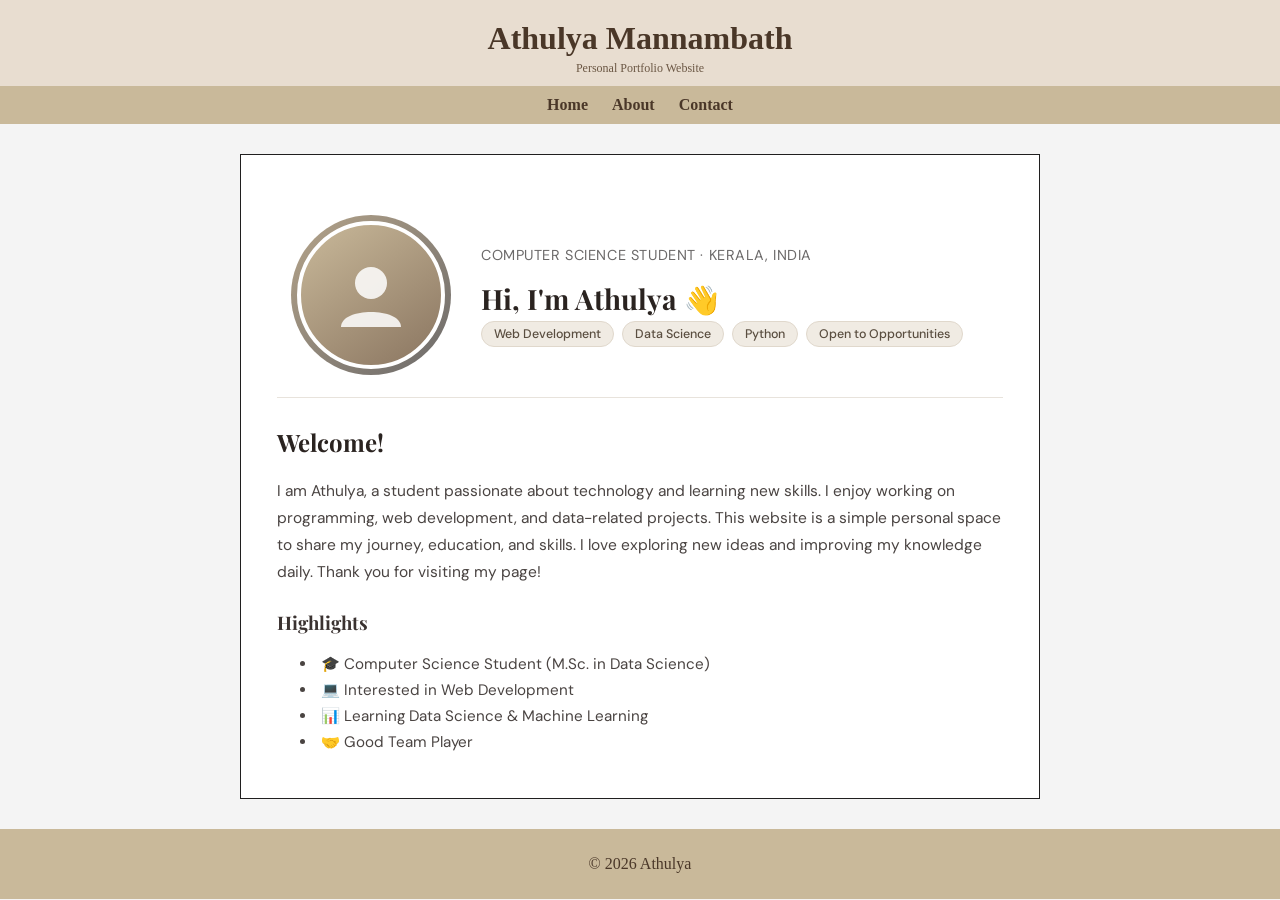
<file: index.html>
<!DOCTYPE html>
<html>
<head>
    <title>Athulya Mannambath</title>
    <link rel="stylesheet" href="style.css">
    <link href="https://fonts.googleapis.com/css2?family=Playfair+Display:wght@400;700&family=DM+Sans:wght@300;400;500&display=swap" rel="stylesheet">
    <style>
        /* ── Header: centered + original grey background ── */
        header {
            text-align: center;
            background-color: #e8ddd0;
            padding: 20px 15px 0;
        }

        header h1 {
            margin: 0 0 4px;
            text-align: center;
            color: #4a3728;
        }

        .subtitle {
            left: 0 !important;
            position: static !important;
            margin: 0 0 10px;
            text-align: center;
            display: block;
            color: #6b5744;
            font-size: 12px;
        }

        nav {
            text-align: center;
            background-color: #c9b99a;
            padding: 10px 0;
            margin: 0 -15px;
        }

        /* ── Content box aligned with margins ── */
        .container {
            max-width: 800px;
            background: white;
            margin: 30px auto;
            padding: 30px 36px;
            border: 1px solid #201f1f;
            box-sizing: border-box;
        }

        /* ── Profile Hero Section ── */
        .hero {
            display: flex;
            align-items: center;
            gap: 36px;
            padding: 36px 20px 28px;
            border-bottom: 1px solid #e8e3dc;
            margin-bottom: 28px;
        }

        .profile-pic-wrap {
            flex-shrink: 0;
            position: relative;
        }

        .profile-pic-wrap::before {
            content: '';
            position: absolute;
            inset: -6px;
            border-radius: 50%;
            background: linear-gradient(135deg, #b5a48a 0%, #6b6969 100%);
            z-index: 0;
        }

        .profile-pic {
            width: 140px;
            height: 140px;
            border-radius: 50%;
            object-fit: cover;
            display: block;
            position: relative;
            z-index: 1;
            border: 4px solid #fff;
            background: #ddd;
        }

        .profile-pic-placeholder {
            width: 140px;
            height: 140px;
            border-radius: 50%;
            display: flex;
            align-items: center;
            justify-content: center;
            background: linear-gradient(145deg, #c9b99a, #8a7560);
            position: relative;
            z-index: 1;
            border: 4px solid #fff;
            overflow: hidden;
        }

        .profile-pic-placeholder svg {
            width: 80px;
            height: 80px;
            fill: rgba(255,255,255,0.85);
        }

        .hero-text h2 {
            font-family: 'Playfair Display', Georgia, serif;
            font-size: 1.75rem;
            margin: 0 0 6px;
            color: #2a2320;
            line-height: 1.2;
        }

        .hero-text .tagline {
            font-family: 'DM Sans', Verdana, sans-serif;
            font-size: 0.9rem;
            color: #6b6969;
            font-weight: 400;
            margin: 0 0 14px;
            letter-spacing: 0.04em;
            text-transform: uppercase;
        }

        .hero-tags {
            display: flex;
            flex-wrap: wrap;
            gap: 8px;
        }

        .hero-tags span {
            background: #f0ebe3;
            color: #5a4e40;
            font-family: 'DM Sans', Verdana, sans-serif;
            font-size: 0.78rem;
            padding: 4px 12px;
            border-radius: 20px;
            font-weight: 500;
            border: 1px solid #e0d8cc;
        }

        .container h2:first-of-type {
            font-family: 'Playfair Display', Georgia, serif;
            color: #2a2320;
        }

        .container p {
            font-family: 'DM Sans', Verdana, sans-serif;
            line-height: 1.75;
            color: #4a4442;
            font-size: 0.97rem;
        }

        .container h3 {
            font-family: 'Playfair Display', Georgia, serif;
            color: #3a3230;
            margin-top: 24px;
        }

        .container ul li {
            font-family: 'DM Sans', Verdana, sans-serif;
            font-size: 0.95rem;
            color: #4a4442;
            margin-bottom: 6px;
            padding-left: 4px;
        }

        nav a {
            color: #4a3728 !important;
        }
        nav a:hover {
            color: rgb(255, 0, 17) !important;
        }

        footer {
            text-align: center !important;
            background-color: #c9b99a !important;
            color: #4a3728 !important;
        }

        @media (max-width: 560px) {
            .hero {
                flex-direction: column;
                text-align: center;
            }
            .hero-tags {
                justify-content: center;
            }
        }
    </style>
</head>
<body>

<header>
    <h1>Athulya Mannambath</h1>
    <p class="subtitle">Personal Portfolio Website</p>
    <nav>
        <a href="index.html">Home</a>
        <a href="about.html">About</a>
        <a href="contact.html">Contact</a>
    </nav>
</header>

<div class="container">

    <div class="hero">
        <div class="profile-pic-wrap">
            <!--
                TO USE YOUR OWN PHOTO replace the div below with:
                <img class="profile-pic" src="your-photo.jpg" alt="Athulya Mannambath">
            -->
            <div class="profile-pic-placeholder" title="Replace with your photo">
                <svg viewBox="0 0 80 80" xmlns="http://www.w3.org/2000/svg">
                    <circle cx="40" cy="28" r="16"/>
                    <path d="M10 72 C10 52 70 52 70 72" />
                </svg>
            </div>
        </div>

        <div class="hero-text">
            <p class="tagline">Computer Science Student · Kerala, India</p>
            <h2>Hi, I'm Athulya 👋</h2>
            <div class="hero-tags">
                <span>Web Development</span>
                <span>Data Science</span>
                <span>Python</span>
                <span>Open to Opportunities</span>
            </div>
        </div>
    </div>

    <h2>Welcome!</h2>
    <p>
        I am Athulya, a student passionate about technology and learning new skills.
        I enjoy working on programming, web development, and data-related projects.
        This website is a simple personal space to share my journey, education,
        and skills. I love exploring new ideas and improving my knowledge daily.
        Thank you for visiting my page!
    </p>

    <h3>Highlights</h3>
    <ul>
        <li>🎓 Computer Science Student (M.Sc. in Data Science)</li>
        <li>💻 Interested in Web Development</li>
        <li>📊 Learning Data Science & Machine Learning</li>
        <li>🤝 Good Team Player</li>
    </ul>

</div>

<footer>
    <p>© 2026 Athulya</p>
</footer>

</body>
</html>
</file>
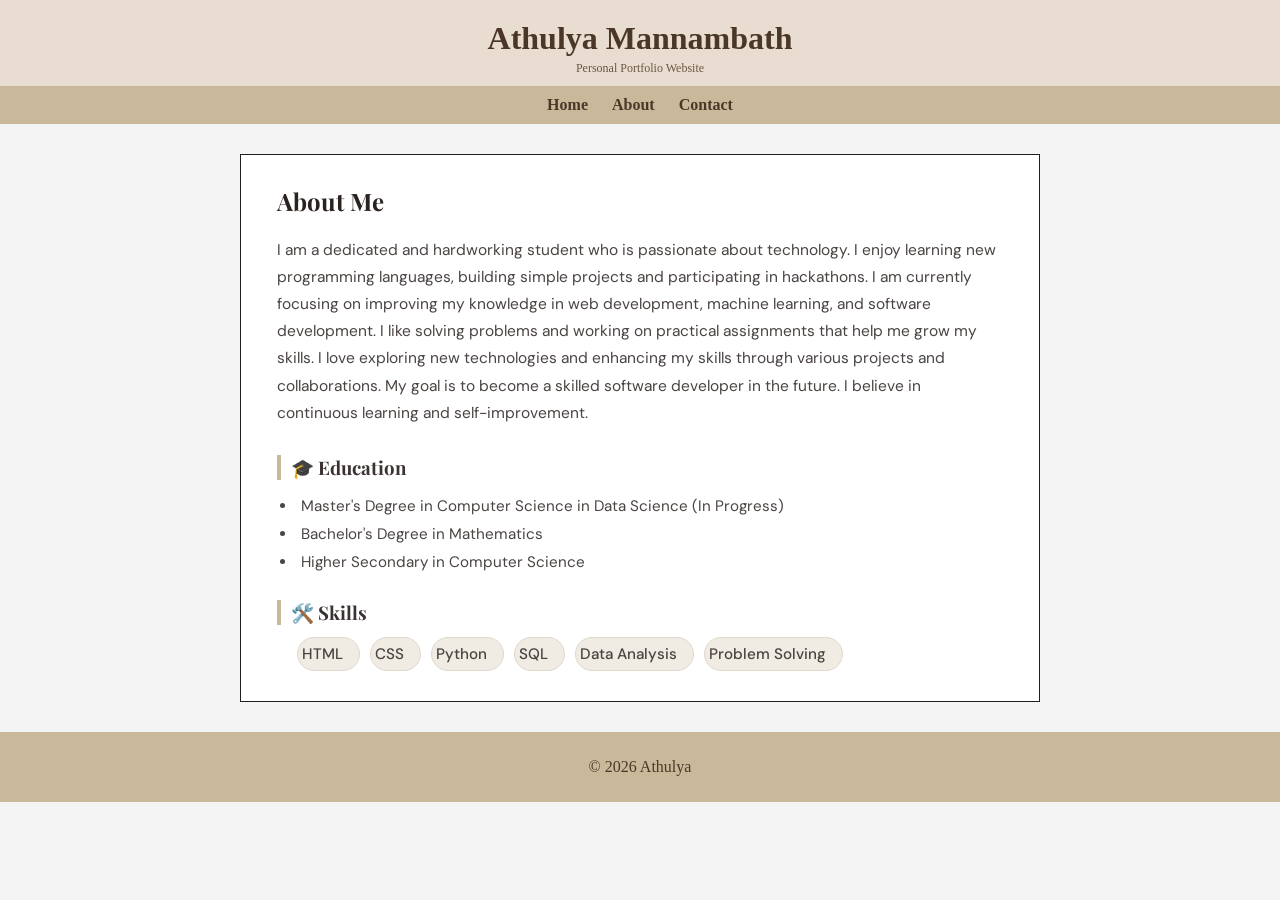
<file: about.html>
<!DOCTYPE html>
<html>
<head>
    <title>About Me - Athulya Mannambath</title>
    <link rel="stylesheet" href="style.css">
    <link href="https://fonts.googleapis.com/css2?family=Playfair+Display:wght@400;700&family=DM+Sans:wght@300;400;500&display=swap" rel="stylesheet">
    <style>
        /* ── Header: centered + light beige background ── */
        header {
            text-align: center;
            background-color: #e8ddd0;
            padding: 20px 15px 0;
        }

        header h1 {
            margin: 0 0 4px;
            text-align: center;
            color: #4a3728;
        }

        .subtitle {
            left: 0 !important;
            position: static !important;
            margin: 0 0 10px;
            text-align: center;
            display: block;
            color: #6b5744;
            font-size: 12px;
        }

        nav {
            text-align: center;
            background-color: #c9b99a;
            padding: 10px 0;
            margin: 0 -15px;
        }

        nav a {
            color: #4a3728 !important;
        }

        nav a:hover {
            color: rgb(255, 0, 17) !important;
        }

        /* ── Content box aligned with margins ── */
        .container {
            max-width: 800px;
            background: white;
            margin: 30px auto;
            padding: 30px 36px;
            border: 1px solid #201f1f;
            box-sizing: border-box;
        }

        .container h2 {
            font-family: 'Playfair Display', Georgia, serif;
            color: #2a2320;
            margin-top: 0;
        }

        .container p {
            font-family: 'DM Sans', Verdana, sans-serif;
            line-height: 1.75;
            color: #4a4442;
            font-size: 0.97rem;
        }

        .container h3 {
            font-family: 'Playfair Display', Georgia, serif;
            color: #3a3230;
            margin-top: 28px;
            margin-bottom: 12px;
            border-left: 4px solid #c9b99a;
            padding-left: 10px;
        }

        .container ul {
            padding-left: 20px;
        }

        .container ul li {
            font-family: 'DM Sans', Verdana, sans-serif;
            font-size: 0.95rem;
            color: #4a4442;
            margin-bottom: 8px;
            padding-left: 4px;
        }

        /* Skills displayed as tags */
        .skills-list {
            display: flex;
            flex-wrap: wrap;
            gap: 10px;
            list-style: none;
            padding: 0;
            margin: 0;
        }

        .skills-list li {
            background: #f0ebe3;
            color: #5a4e40;
            font-family: 'DM Sans', Verdana, sans-serif;
            font-size: 0.85rem;
            padding: 6px 16px;
            border-radius: 20px;
            border: 1px solid #e0d8cc;
            font-weight: 500;
            margin-bottom: 0 !important;
        }

        footer {
            text-align: center !important;
            background-color: #c9b99a !important;
            color: #4a3728 !important;
        }
    </style>
</head>
<body>

<header>
    <h1>Athulya Mannambath</h1>
    <p class="subtitle">Personal Portfolio Website</p>
    <nav>
        <a href="index.html">Home</a>
        <a href="about.html">About</a>
        <a href="contact.html">Contact</a>
    </nav>
</header>

<div class="container">

    <h2>About Me</h2>
    <p>
        I am a dedicated and hardworking student who is passionate about technology.
        I enjoy learning new programming languages, building simple projects and
        participating in hackathons.
        I am currently focusing on improving my knowledge in web development,
        machine learning, and software development. I like solving problems
        and working on practical assignments that help me grow my skills. I love exploring
        new technologies and enhancing my skills through various projects and collaborations.
        My goal is to become a skilled software developer in the future.
        I believe in continuous learning and self-improvement.
    </p>

    <h3>🎓 Education</h3>
    <ul>
        <li>Master's Degree in Computer Science in Data Science (In Progress)</li>
        <li>Bachelor's Degree in Mathematics</li>
        <li>Higher Secondary in Computer Science</li>
    </ul>

    <h3>🛠️ Skills</h3>
    <ul class="skills-list">
        <li>HTML</li>
        <li>CSS</li>
        <li>Python</li>
        <li>SQL</li>
        <li>Data Analysis</li>
        <li>Problem Solving</li>
    </ul>

</div>

<footer>
    <p>© 2026 Athulya</p>
</footer>

</body>
</html>
</file>
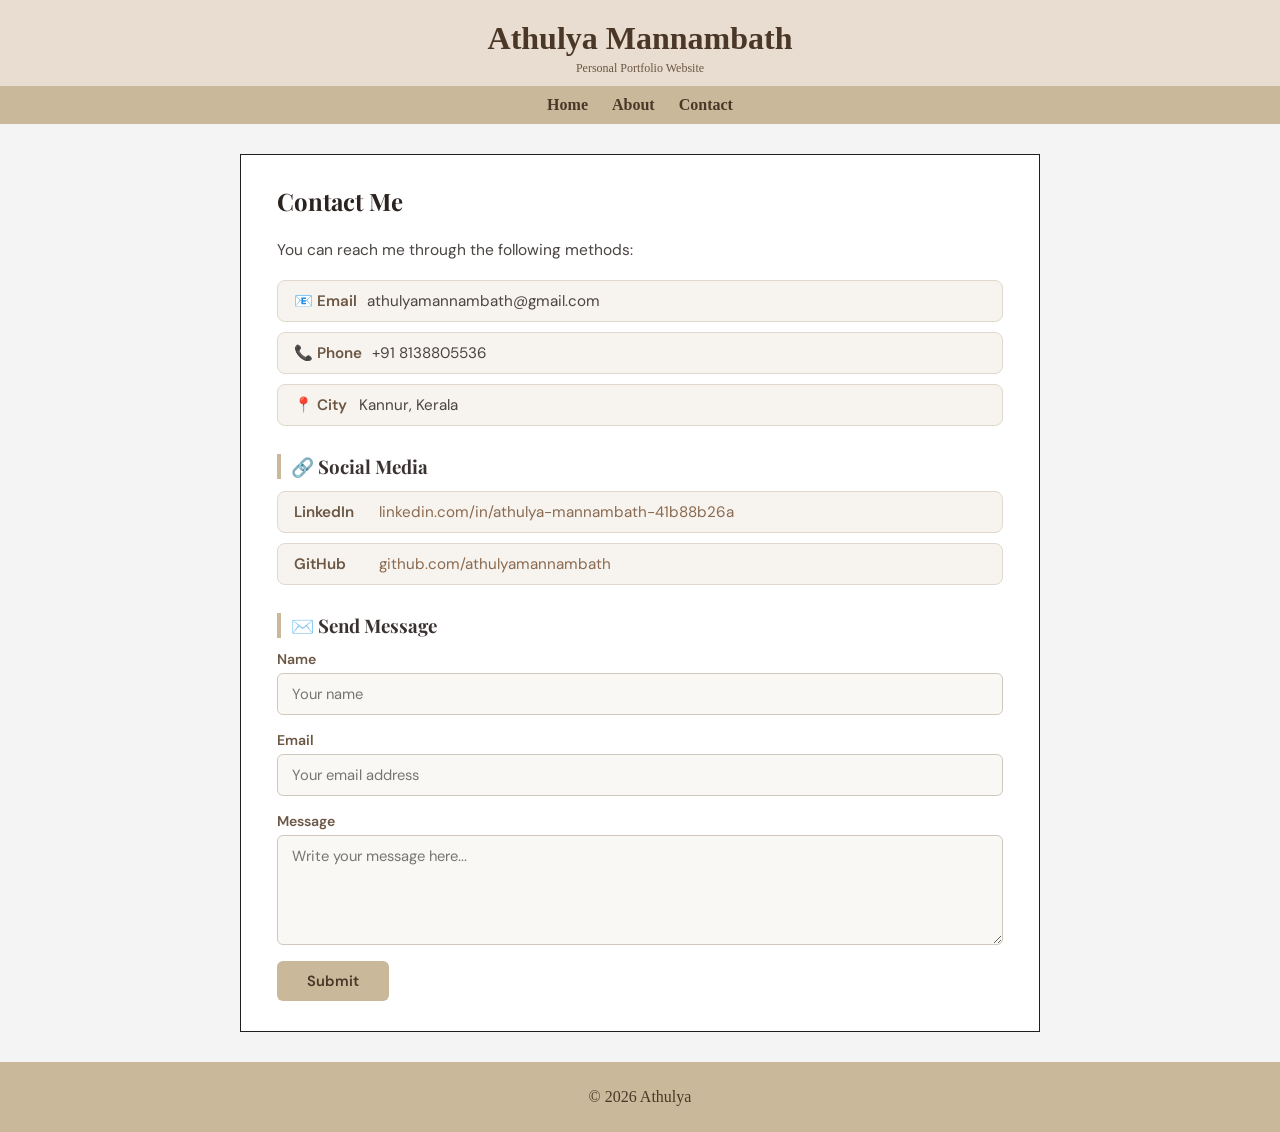
<file: contact.html>
<!DOCTYPE html>
<html>
<head>
    <title>Contact - Athulya Mannambath</title>
    <link rel="stylesheet" href="style.css">
    <link href="https://fonts.googleapis.com/css2?family=Playfair+Display:wght@400;700&family=DM+Sans:wght@300;400;500&display=swap" rel="stylesheet">
    <style>
        /* ── Header ── */
        header {
            text-align: center;
            background-color: #e8ddd0;
            padding: 20px 15px 0;
        }

        header h1 {
            margin: 0 0 4px;
            text-align: center;
            color: #4a3728;
        }

        .subtitle {
            left: 0 !important;
            position: static !important;
            margin: 0 0 10px;
            text-align: center;
            display: block;
            color: #6b5744;
            font-size: 12px;
        }

        nav {
            text-align: center;
            background-color: #c9b99a;
            padding: 10px 0;
            margin: 0 -15px;
        }

        nav a {
            color: #4a3728 !important;
        }

        nav a:hover {
            color: rgb(255, 0, 17) !important;
        }

        /* ── Container box ── */
        .container {
            max-width: 800px;
            background: white;
            margin: 30px auto;
            padding: 30px 36px;
            border: 1px solid #201f1f;
            box-sizing: border-box;
        }

        .container h2 {
            font-family: 'Playfair Display', Georgia, serif;
            color: #2a2320;
            margin-top: 0;
        }

        .container p {
            font-family: 'DM Sans', Verdana, sans-serif;
            line-height: 1.75;
            color: #4a4442;
            font-size: 0.97rem;
        }

        .container h3 {
            font-family: 'Playfair Display', Georgia, serif;
            color: #3a3230;
            margin-top: 28px;
            margin-bottom: 12px;
            border-left: 4px solid #c9b99a;
            padding-left: 10px;
        }

        /* ── Contact info cards ── */
        .contact-info {
            list-style: none;
            padding: 0;
            margin: 0 0 10px;
            display: flex;
            flex-direction: column;
            gap: 10px;
        }

        .contact-info li {
            font-family: 'DM Sans', Verdana, sans-serif;
            font-size: 0.95rem;
            color: #4a4442;
            background: #f7f3ee;
            border: 1px solid #e0d8cc;
            border-radius: 8px;
            padding: 10px 16px;
            display: flex;
            align-items: center;
            gap: 10px;
        }

        .contact-info li span.label {
            font-weight: 600;
            color: #6b5744;
            min-width: 55px;
        }

        /* ── Social links ── */
        .social-list {
            list-style: none;
            padding: 0;
            margin: 0;
            display: flex;
            flex-direction: column;
            gap: 10px;
        }

        .social-list li {
            font-family: 'DM Sans', Verdana, sans-serif;
            font-size: 0.95rem;
            background: #f7f3ee;
            border: 1px solid #e0d8cc;
            border-radius: 8px;
            padding: 10px 16px;
            display: flex;
            align-items: center;
            gap: 10px;
        }

        .social-list li span.label {
            font-weight: 600;
            color: #6b5744;
            min-width: 75px;
        }

        .social-list a {
            color: #8a6a50;
            text-decoration: none;
            word-break: break-all;
        }

        .social-list a:hover {
            color: rgb(255, 0, 17);
            text-decoration: underline;
        }

        /* ── Contact form ── */
        .contact-form {
            display: flex;
            flex-direction: column;
            gap: 16px;
            margin-top: 8px;
        }

        .form-group {
            display: flex;
            flex-direction: column;
            gap: 5px;
        }

        .form-group label {
            font-family: 'DM Sans', Verdana, sans-serif;
            font-size: 0.88rem;
            font-weight: 600;
            color: #6b5744;
        }

        .form-group input,
        .form-group textarea {
            font-family: 'DM Sans', Verdana, sans-serif;
            font-size: 0.92rem;
            color: #4a4442;
            padding: 10px 14px;
            border: 1px solid #d0c8bc;
            border-radius: 6px;
            background: #faf8f5;
            outline: none;
            transition: border-color 0.2s;
            width: 100%;
            box-sizing: border-box;
        }

        .form-group input:focus,
        .form-group textarea:focus {
            border-color: #c9b99a;
            background: #fff;
        }

        .form-group textarea {
            resize: vertical;
            min-height: 110px;
        }

        .submit-btn {
            align-self: flex-start;
            background-color: #c9b99a;
            color: #4a3728;
            font-family: 'DM Sans', Verdana, sans-serif;
            font-size: 0.92rem;
            font-weight: 600;
            padding: 10px 30px;
            border: none;
            border-radius: 6px;
            cursor: pointer;
            transition: background-color 0.2s;
        }

        .submit-btn:hover {
            background-color: #b5a48a;
        }

        /* ── Footer ── */
        footer {
            text-align: center !important;
            background-color: #c9b99a !important;
            color: #4a3728 !important;
        }
    </style>
</head>
<body>

<header>
    <h1>Athulya Mannambath</h1>
    <p class="subtitle">Personal Portfolio Website</p>
    <nav>
        <a href="index.html">Home</a>
        <a href="about.html">About</a>
        <a href="contact.html">Contact</a>
    </nav>
</header>

<div class="container">

    <h2>Contact Me</h2>
    <p>You can reach me through the following methods:</p>

    <ul class="contact-info">
        <li><span class="label">📧 Email</span> athulyamannambath@gmail.com</li>
        <li><span class="label">📞 Phone</span> +91 8138805536</li>
        <li><span class="label">📍 City</span> Kannur, Kerala</li>
    </ul>

    <h3>🔗 Social Media</h3>
    <ul class="social-list">
        <li>
            <span class="label">LinkedIn</span>
            <a href="https://www.linkedin.com/in/athulya-mannambath-41b88b26a" target="_blank">linkedin.com/in/athulya-mannambath-41b88b26a</a>
        </li>
        <li>
            <span class="label">GitHub</span>
            <a href="https://github.com/athulyamannambath" target="_blank">github.com/athulyamannambath</a>
        </li>
    </ul>

    <h3>✉️ Send Message</h3>
    <div class="contact-form">
        <div class="form-group">
            <label>Name</label>
            <input type="text" placeholder="Your name">
        </div>
        <div class="form-group">
            <label>Email</label>
            <input type="email" placeholder="Your email address">
        </div>
        <div class="form-group">
            <label>Message</label>
            <textarea placeholder="Write your message here..."></textarea>
        </div>
        <button class="submit-btn" type="submit">Submit</button>
    </div>

</div>

<footer>
    <p>© 2026 Athulya</p>
</footer>

</body>
</html>
</file>
<file: style.css>
body {
    font-family: Verdana;
    margin: 0;
    padding: 0;
    background-color: #f4f4f4;
}

/* ── Header ── */
header {
    background-color: #e8ddd0;
    color: #4a3728;
    padding: 20px 15px 0;
    text-align: center;
}

header h1 {
    margin: 0 0 4px;
    color: #4a3728;
    text-align: center;
}

.subtitle {
    font-size: 12px;
    color: #6b5744;
    text-align: center;
    display: block;
    margin: 0 0 10px;
    position: static;
    left: 0;
}

/* ── Navigation ── */
nav {
    background-color: #c9b99a;
    padding: 10px 0;
    margin: 0 -15px;
    text-align: center;
}

nav a {
    color: #4a3728;
    margin: 10px;
    text-decoration: none;
    font-weight: bold;
}

nav a:hover {
    color: rgb(255, 0, 17);
}

/* ── Content Box ── */
.container {
    max-width: 800px;
    background: white;
    margin: 30px auto;
    padding: 30px 36px;
    border: 1px solid #201f1f;
    box-sizing: border-box;
}

/* ── Footer ── */
footer {
    background-color: #c9b99a;
    color: #4a3728;
    text-align: center;
    padding: 10px;
}
</file>
